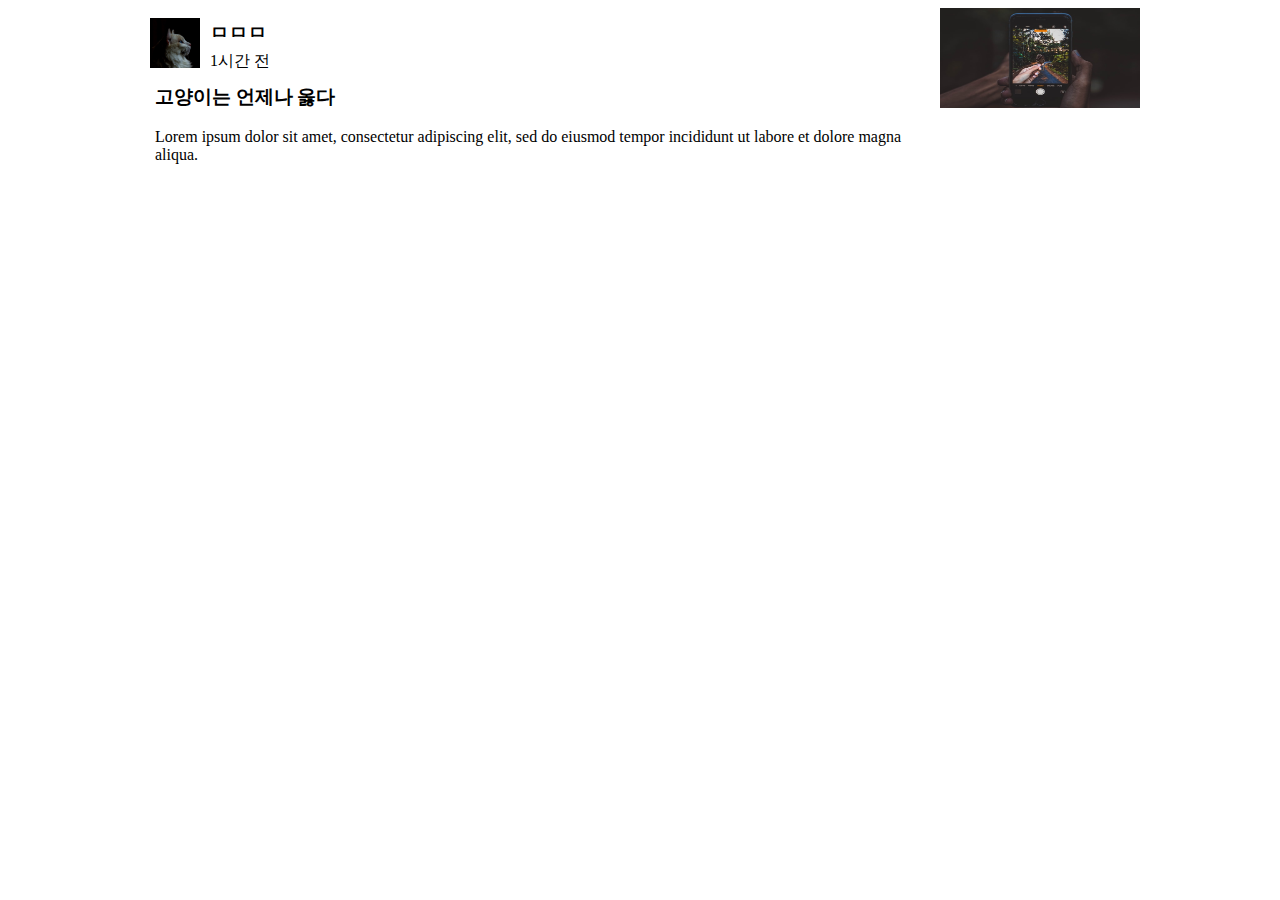
<file: div.html>
<!DOCTYPE html>
<html lang="en">
<head>
    <meta charset="UTF-8">
    <meta http-equiv="X-UA-Compatible" content="IE=edge">
    <meta name="viewport" content="width=device-width, initial-scale=1.0">
    <title>Document</title>
    <link href="div.css" rel="stylesheet">
</head>
<body>
    <div class="all-box">
       <div class="all-box-content">
        <img src="img/profile.jpg" class="profileImg">
        <div class="all-box-profile">
            <h3 style="margin: 5px;">ㅁㅁㅁ</h3>
            <p style="margin: 5px;">1시간 전</p>
        </div>
        <div class="all-box-write">
        <h3>고양이는 언제나 옳다</h3>
        <p>Lorem ipsum dolor sit amet, consectetur adipiscing elit, sed do eiusmod tempor incididunt ut labore et dolore magna aliqua.</p>
    </div>   
    </div>
       <div class="all-box-img">
            <img src="img/photoImg.jpg" width: 200px; height: 50px; class="photoImg">
       </div>
    </div>
</div>
</body>
</html>
</file>
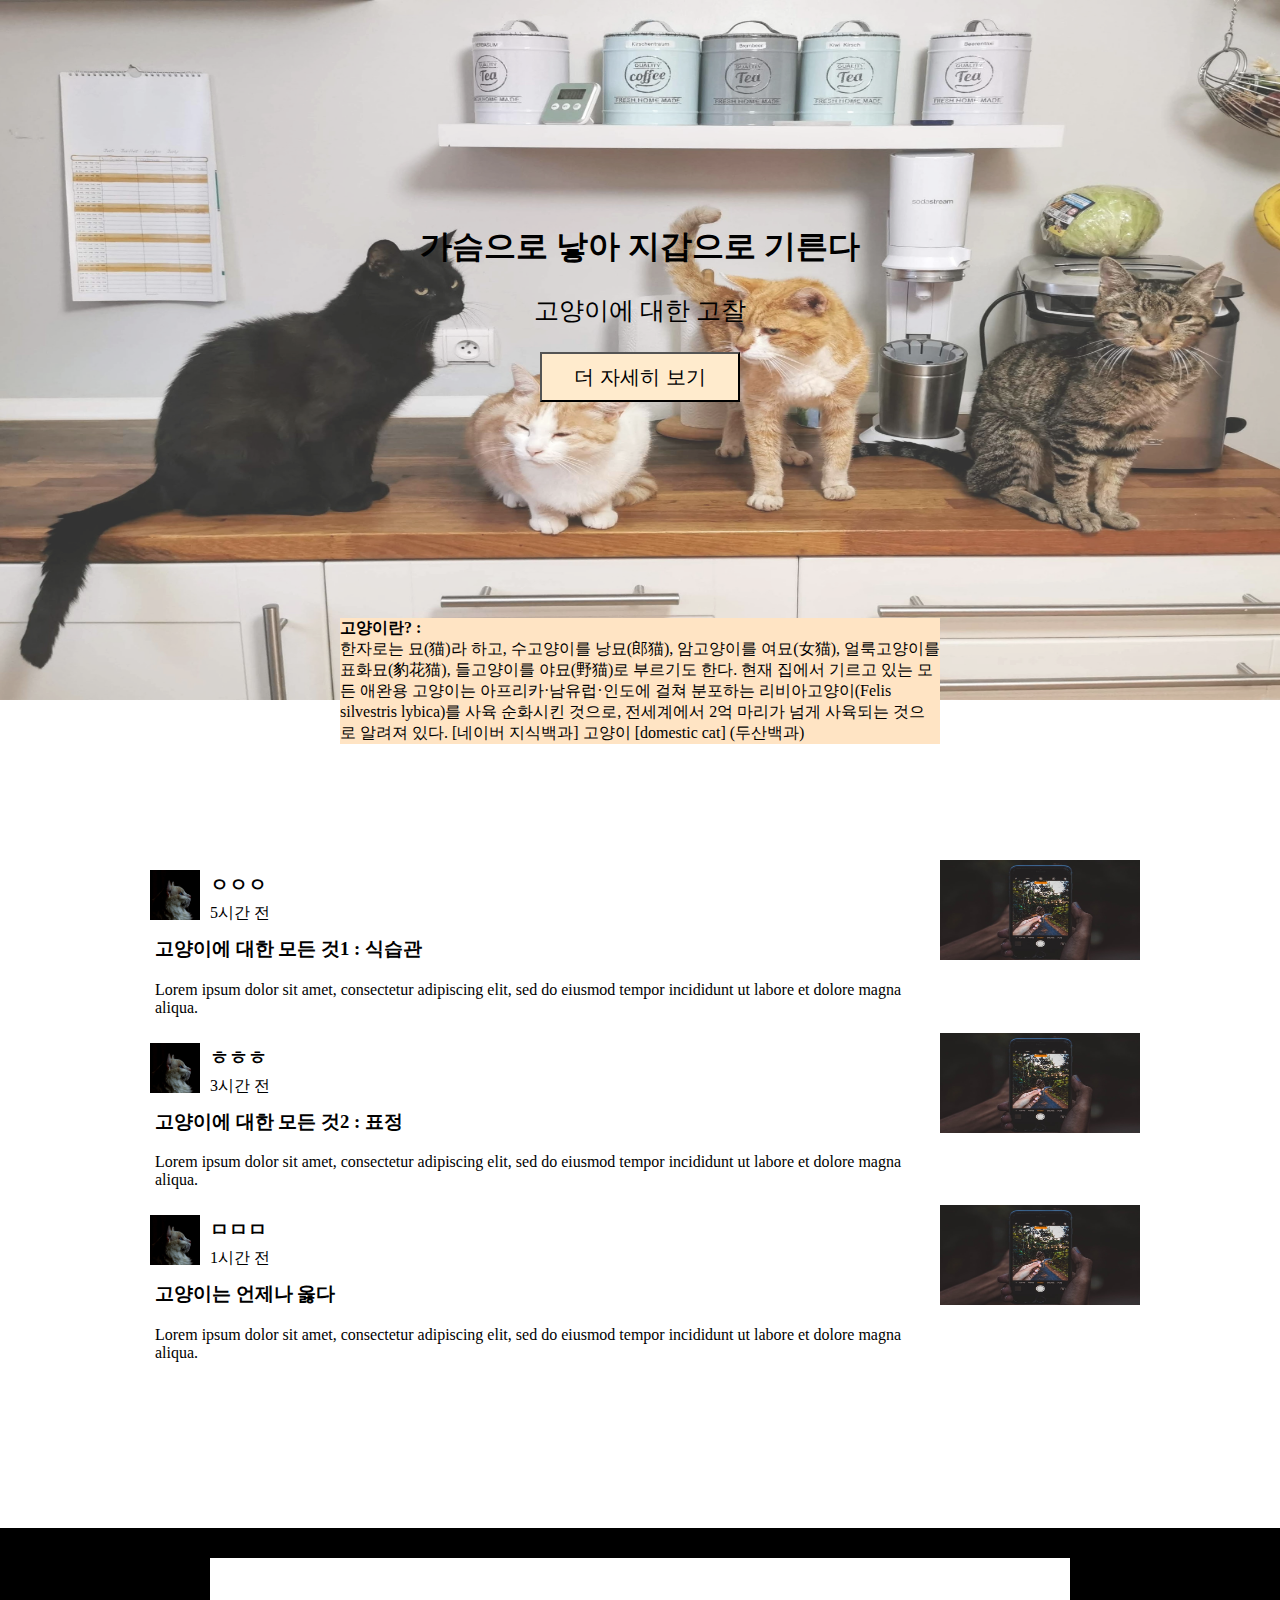
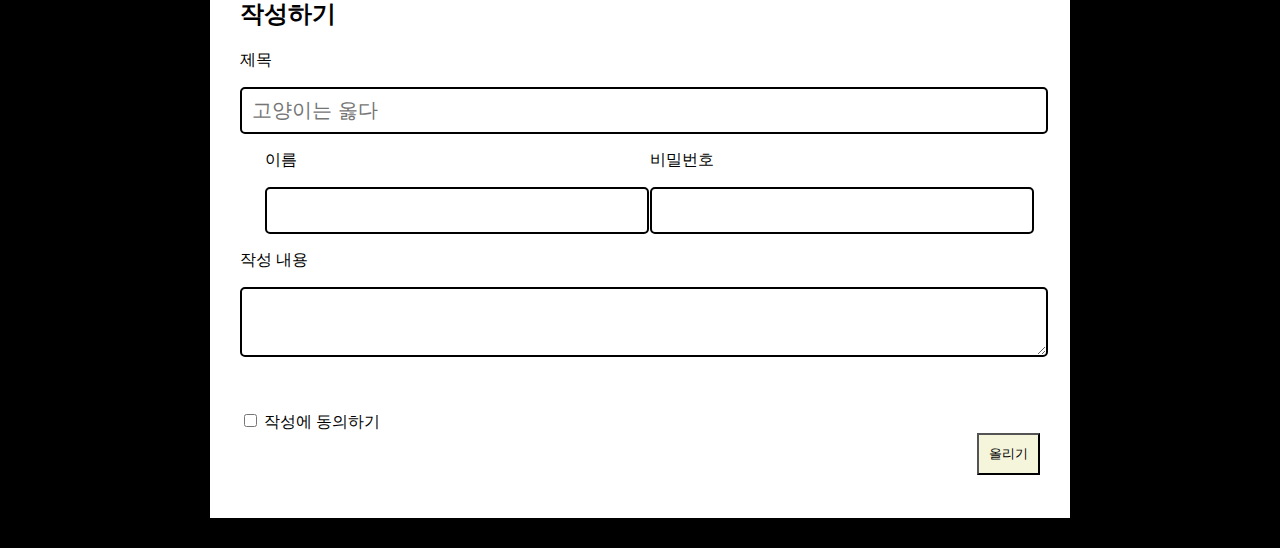
<file: div2.html>
<!DOCTYPE html>
<html lang="en">
<head>
    <meta charset="UTF-8">
    <meta http-equiv="X-UA-Compatible" content="IE=edge">
    <meta name="viewport" content="width=device-width, initial-scale=1.0">
    <title>Document</title>
    <link href="div2.css" rel="stylesheet">
</head>
<body>
    <!--메인 이미지-->
   
    <img src="img/cats.jpg" class="mainImg">
    <div class="mainTitle"> 
    <h1>가슴으로 낳아 지갑으로 기른다</h1>
        <p>고양이에 대한 고찰</p>
        <button>더 자세히 보기</button>
    </div>
    
    <div class="mainContent">
        <p><strong>고양이란? : </strong><br/> 한자로는 묘(猫)라 하고, 수고양이를 낭묘(郎猫), 암고양이를 여묘(女猫), 얼룩고양이를 표화묘(豹花猫), 들고양이를 야묘(野猫)로 부르기도 한다. 현재 집에서 기르고 있는 모든 애완용 고양이는 아프리카·남유럽·인도에 걸쳐 분포하는 리비아고양이(Felis silvestris lybica)를 사육 순화시킨 것으로, 전세계에서 2억 마리가 넘게 사육되는 것으로 알려져 있다.
            [네이버 지식백과] 고양이 [domestic cat] (두산백과)
        </p>
    </div>

    <!--글 목록-->
    <div class="all-box-list">
    <div class="all-box">
        <div class="all-box-content">
         <img src="img/profile.jpg" class="profileImg">
         <div class="all-box-profile">
             <h3 style="margin: 5px;">ㅇㅇㅇ</h3>
             <p style="margin: 5px;">5시간 전</p>
         </div>
         <div class="all-box-write">
         <h3>고양이에 대한 모든 것1 : 식습관</h3>
         <p>Lorem ipsum dolor sit amet, consectetur adipiscing elit, sed do eiusmod tempor incididunt ut labore et dolore magna aliqua.</p>
     </div>   
     </div>
        <div class="all-box-img">
             <img src="img/photoImg.jpg" width: 200px; height: 50px; class="photoImg">
        </div>
     </div>
 <div class="all-box">
    <div class="all-box-content">
     <img src="img/profile.jpg" class="profileImg">
     <div class="all-box-profile">
         <h3 style="margin: 5px;">ㅎㅎㅎ</h3>
         <p style="margin: 5px;">3시간 전</p>
     </div>
     <div class="all-box-write">
     <h3>고양이에 대한 모든 것2 : 표정</h3>
     <p>Lorem ipsum dolor sit amet, consectetur adipiscing elit, sed do eiusmod tempor incididunt ut labore et dolore magna aliqua.</p>
 </div>   
 </div>
    <div class="all-box-img">
         <img src="img/photoImg.jpg" width: 200px; height: 50px; class="photoImg">
    </div>
 </div>
    <div class="all-box">
        <div class="all-box-content">
         <img src="img/profile.jpg" class="profileImg">
         <div class="all-box-profile">
             <h3 style="margin: 5px;">ㅁㅁㅁ</h3>
             <p style="margin: 5px;">1시간 전</p>
         </div>
         <div class="all-box-write">
         <h3>고양이는 언제나 옳다</h3>
         <p>Lorem ipsum dolor sit amet, consectetur adipiscing elit, sed do eiusmod tempor incididunt ut labore et dolore magna aliqua.</p>
     </div>   
     </div>
        <div class="all-box-img">
             <img src="img/photoImg.jpg" width: 200px; height: 50px; class="photoImg">
        </div>
     </div>
 </div>

 <!--글 작성 부분-->
 
<br/>

 <div class="write-bg">
     <div class="write-forms">
        <form>
            <div class="write-title">
                <h2>작성하기</h2>
                <p>제목</p>
            </div>
            <div class="write-form">
            <input class="write-title-input" placeholder="고양이는 옳다" type="text">
            </div>
            <div class="write-form-ect">
                <p>이름</p>
                <input class="write-form-input" type="text">
            </div>
            <div class="write-form-ect">
                <p>비밀번호</p>
                <input class="write-form-input" type="password">
            </div>
            <div class="write-content">
                <p>작성 내용</p>
                <textarea class="write-content-input"></textarea>
            </div>
        </form>
    <div class="write-form-send">
        <input id="agree" type="checkbox">
        <label for="agree">작성에 동의하기</label>
        <button class="writeButton">올리기</button>
    </div>
     </div>
 </div>
</body>
</html>
</file>
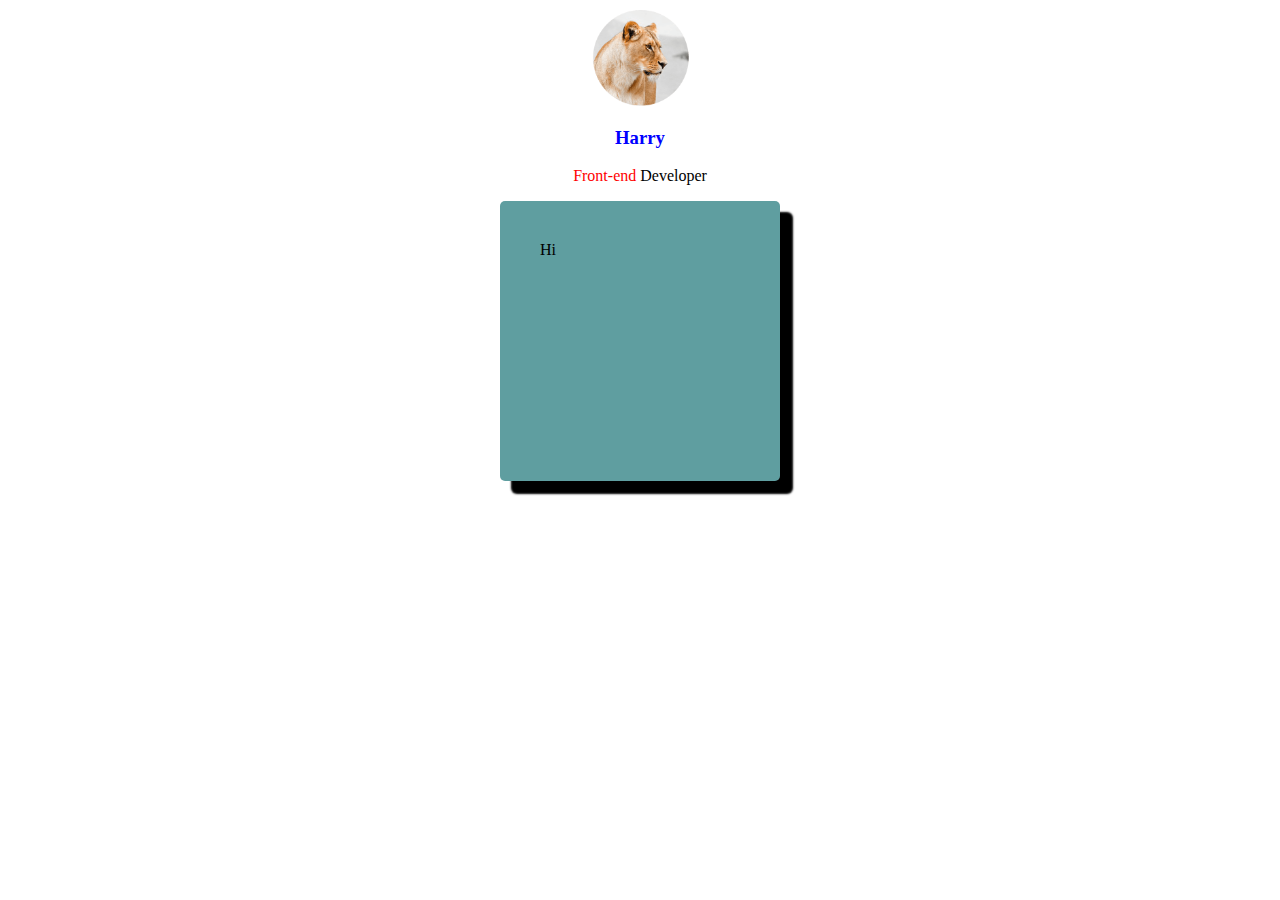
<file: index2.html>
<!DOCTYPE html>
<html lang="en">
<head>
    <meta charset="UTF-8">
    <meta http-equiv="X-UA-Compatible" content="IE=edge">
    <meta name="viewport" content="width=device-width, initial-scale=1.0">
    <title>Document</title>
    <link href="CSS/index.css" rel="stylesheet" />
</head>
<body>
    <img src="lion.png" class="profile">
    <h3 class="name">Harry</h3>
    <p class="content"><span class="job-first">Front-end</span> Developer</p>

    <div class="box">Hi</div>
</body>
</html>
</file>
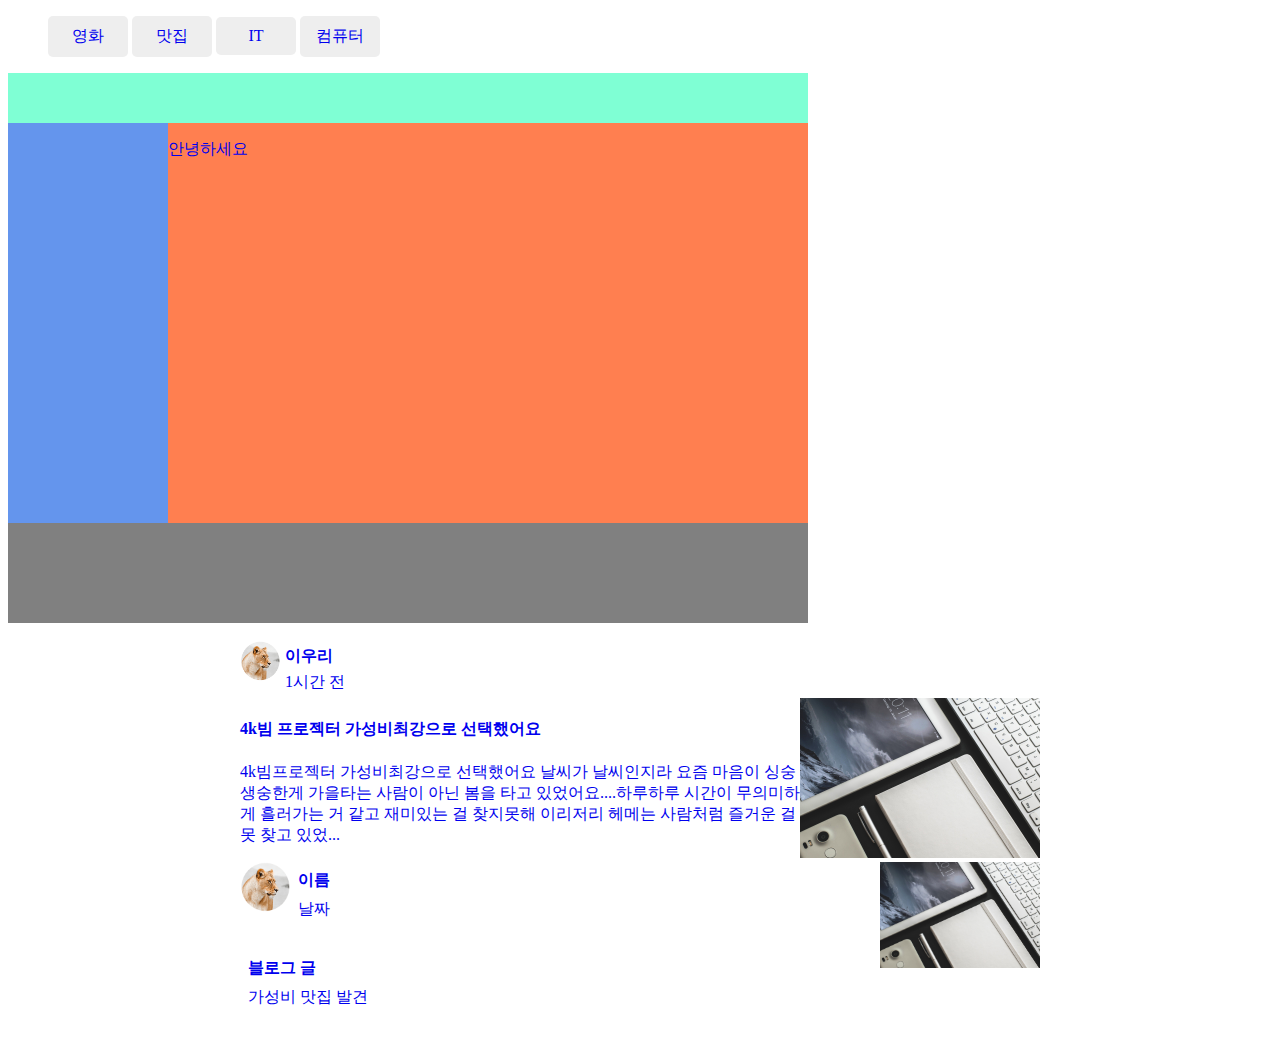
<file: index3.html>
<!DOCTYPE html>
<html lang="en">
<head>
    <meta charset="UTF-8">
    <meta http-equiv="X-UA-Compatible" content="IE=edge">
    <meta name="viewport" content="width=device-width, initial-scale=1.0">
    <title>Document</title>
    <link href="CSS/index3.css" rel="stylesheet" />
</head>
<body>
    

    <nav>
        <ul class="navbar">
            <li><a href="#">영화</a></li>
            <li><a href="#">맛집</a></li>
            <li><a href="#">IT</a></li>
            <li><a href="#">컴퓨터</li>
        </ul>
    </nav>


    <div class="container">
        <div class="header"></div>
        <div class="left-menu"></div><!--
        --><div class="right"><p>안녕하세요</p></div>
        <div class="footer"></div>
    </div>
    <br/>

  

    <!-- 연습 -->
    <div class="allBox">
        <div class="header2">
            <img src="lion.png" class="profile" />
            <div class="header-p">
            <h4 style="margin: 5px">이우리</h4>
            <p style="margin: 5px">1시간 전</p>
            </div>
        </div>
        <div class="content">
            <h4><strong>4k빔 프로젝터 가성비최강으로 선택했어요</strong></h4>
            <p>4k빔프로젝터 가성비최강으로 선택했어요 날씨가 날씨인지라 요즘 마음이 싱숭생숭한게 가을타는 사람이 아닌
                봄을 타고 있었어요....하루하루 시간이 무의미하게 흘러가는 거 같고 재미있는 걸 찾지못해 이리저리 헤메는 사람처럼 
                즐거운 걸 못 찾고 있었...
            </p>
        </div>
        <div class="content-img">
            <img src="background.jpg" style="width: 100%;" />
        </div>
    </div>
    
    <!-- 해설 -->
    <div class="container2">
        <div class="blog-content">
            <div>
                <img src="lion.png" class="blog-profile">
            <div class="blog-name">
                <h4 style="margin: 8px">이름</h4>
                <p style="margin: 8px">날짜</p>
            </div>
            </div>
            <div style="clear: both">
            </div>
            <div style="margin-top: 30px">
                <h4 style="margin: 8px">블로그 글</h4>
                <p style="margin: 8px">가성비 맛집 발견</p>
            </div>
        </div>
        <div class="blog-img">
            <img src="background.jpg" style="width: 100%;">
        </div>
    </div>

</body>
</html>
</file>
<file: div.css>
.all-box {
  width: 1000px;
  display: block;
  margin-left: auto;
  margin-right: auto;
}
.all-box-content {
  width: 80%;
  max-width: 800px;
  float: left;
}
.profileImg {
  width: 50px;
  display: block;
  float: left;
  margin: 10px;
}
.all-box-profile {
  position: relative;
  top: 7px;
}
.all-box-write {
  margin: 10px;
  position: relative;
  left: 5px;
}
.all-box-img {
  width: 20%;
  float: left;
}
.photoImg {
  width: 200px;
  height: 100px;
}
</file>
<file: div2.css>
body {
  margin: 0;
  padding: 0;
}
/* div {
  box-sizing: border-box;
} */
/*메인 이미지*/
.mainImg {
  width: 100%;
  height: 700px;
  background-size: cover;
  background-repeat: no-repeat;
  background-position: center;
  background-attachment: fixed;
  opacity: 0.8;
}
.mainTitle {
  position: relative;
  bottom: 500px;
  text-align: center;
}
.mainTitle > p {
  font-size: 25px;
}
.mainTitle > button {
  background-color: blanchedalmond;
  width: 200px;
  height: 50px;
  cursor: pointer;
  font-size: 20px;
}
.mainContent {
  margin: 0;
  padding: 0;
  background-color: bisque;
  width: 600px;
  display: block;
  margin-left: auto;
  margin-right: auto;
  position: relative;
  bottom: 300px;
}
/*글 목록*/
.all-box {
  width: 1000px;
  display: block;
  margin-left: auto;
  margin-right: auto;
  position: relative;
  bottom: 200px;
}
.all-box-content {
  width: 80%;
  max-width: 800px;
  float: left;
}
.all-box-write > h3 {
  cursor: pointer;
}
.profileImg {
  width: 50px;
  display: block;
  float: left;
  margin: 10px;
}
.all-box-profile {
  position: relative;
  top: 7px;
}
.all-box-write {
  margin: 10px;
  position: relative;
  left: 5px;
}
.all-box-img {
  width: 20%;
  float: left;
}
.photoImg {
  width: 200px;
  height: 100px;
}
/*글 작성 부분*/
.write-bg {
  background: black;
  padding: 30px;
  position: relative;
  top: 450px;
}
.write-forms {
  background: white;
  width: 80%;
  height: 500px;
  max-width: 800px; /*반응형 페이지 만들기의 핵심*/
  padding: 30px;
  margin: auto; /*폼을 중앙으로 오게 함*/
}
.write-forms > form {
  position: relative;
  bottom: 450px;
}
.write-title {
  width: 100%;
  float: left;
}
.write-title-input {
  width: 98%;
  padding: 10px;
  font-size: 20px;
  border: 2px solid black;
  border-radius: 5px;
}
.write-form {
  width: 100%;
  float: left;
}
.write-form-ect {
  width: 45%;
  float: left;
  margin-left: 25px;
}
.write-form-input {
  width: 100%;
  padding: 10px;
  font-size: 20px;
  border: 2px solid black;
  border-radius: 5px;
}
.write-content {
  width: 100%;
  float: left;
}
.write-content-input {
  width: 98%;
  padding: 10px;
  font-size: 20px;
  border: 2px solid black;
  border-radius: 5px;
}
.write-form-send {
  position: relative;
  bottom: 400px;
  width: 100%;
  float: right;
}
.writeButton {
  background: beige;
  padding: 10px;
  display: block;
  margin-left: auto;
}
</file>
<file: CSS/index.css>
.profile {
  width: 100px;
  display: block;
  margin-left: auto;
  margin-right: auto;
}
.name {
  color: blue;
  text-align: center;
}
.content {
  text-align: center;
}
.job-first {
  color: red;
  text-align: center;
}
.box {
  width: 200px;
  height: 200px;
  background-color: cadetblue;
  margin: 10px;
  padding: 40px;
  border-radius: 5px;
  display: block;
  margin-left: auto;
  margin-right: auto;
  box-shadow: 12px 12px 2px 1px black;
}
</file>
<file: CSS/index3.css>
.navbar li {
  display: inline-block;
  width: 60px;
  text-align: center;
  background: #eee;
  padding: 10px;
  border-radius: 5px;
}
.navbar a {
  font-size: 16px;
  text-decoration: none;
}
.container {
  width: 800px;
}
.header {
  width: 100%;
  height: 50px;
  background: aquamarine;
}
.left-menu {
  width: 20%;
  height: 400px;
  background: cornflowerblue;
  display: inline-block;
  vertical-align: top;
  /* float: left; */
}
.right {
  width: 80%;
  height: 400px;
  background: coral;
  display: inline-block;
  vertical-align: top; /*inline-block 사용 시 글자 정렬*/
  /* float: left; */
}
.footer {
  width: 100%;
  height: 100px;
  background-color: grey;
  clear: both;
}
/*연습*/
.allBox {
  width: 800px;
  display: block;
  margin-left: auto;
  margin-right: auto;
}
.profile {
  width: 40px;
  height: 40px;
  display: block;
  float: left;
}
.header-p {
  float: left;
  /* background-color: aqua; */
}
.content {
  width: 70%;
  height: 100%;
  float: left;
  clear: both; /*float: left 사용 시 <div>들 아래로 내려오게 함*/
  /* background-color: aquamarine; */
}
.content-img {
  width: 30%;
  height: 160px;
  float: left;
}
/*해설*/
.container2 {
  width: 800px;
  display: block;
  margin-left: auto;
  margin-right: auto;
}
.blog-profile {
  width: 50px;
  display: block;
  float: left;
}
.blog-name {
  float: left;
}
.blog-content {
  width: 80%;
  height: 200px;
  /* background: #eee; */
  float: left;
}
.blog-img {
  width: 20%;
  height: 200px;
  /* background: yellow; */
  float: left;
}
</file>
